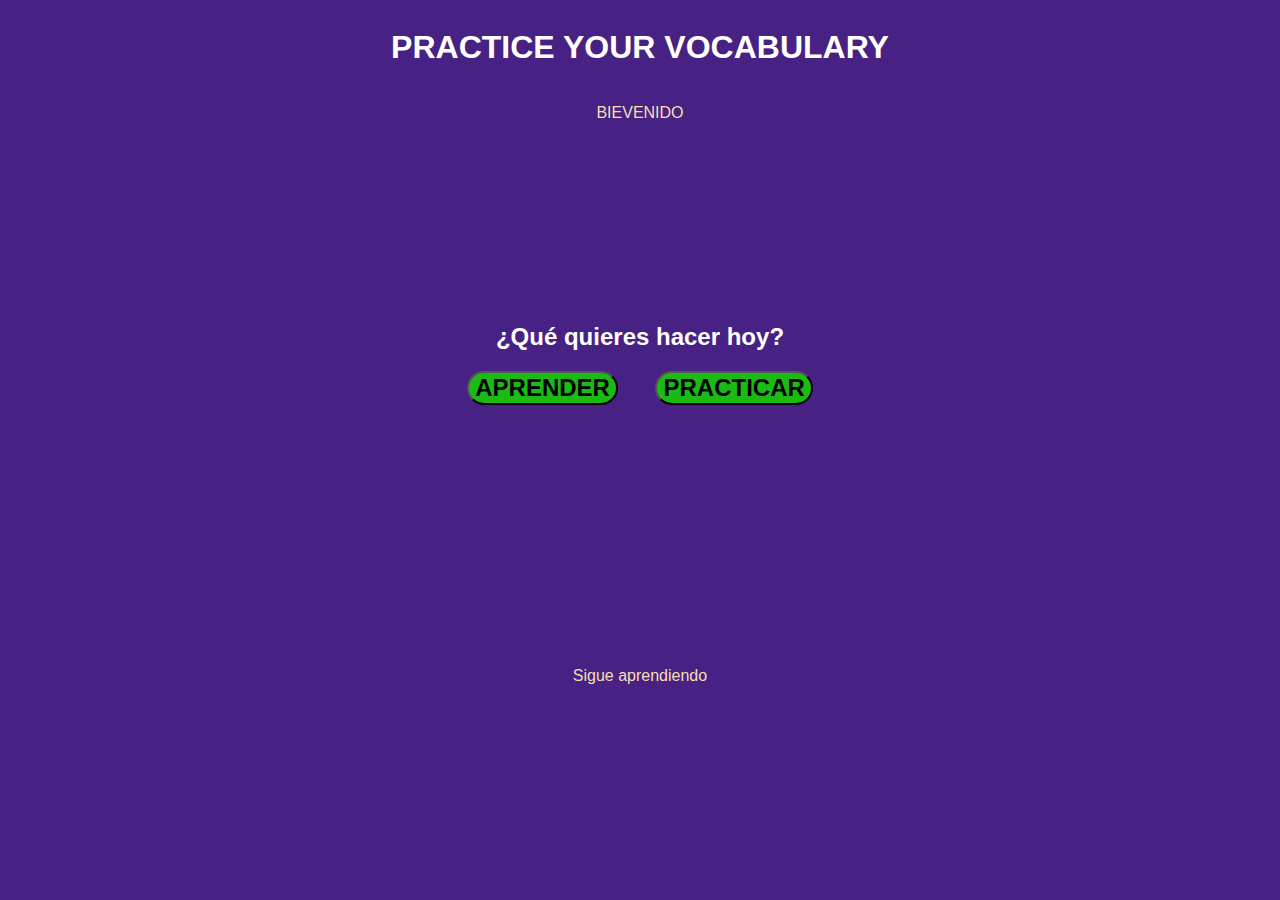
<file: index.html>
<!DOCTYPE html>
<html lang="en">
<head>
    <meta charset="UTF-8">
    <meta http-equiv="X-UA-Compatible" content="IE=edge">
    <meta name="viewport" content="width=device-width, initial-scale=1.0">
    <link rel="stylesheet" href="estilo.css">
    <title>Document</title>
</head>
<body>
    <!-- hay dos modos
    # APRENDIZAJE
    # PRÁCTICA -->

    <!-- ASÍ ES COMO FUNCIONA
    HAY CUATRO BOTONES
        -----------EN MODO APRENDIZAJE-------------
        botones preliminares BOTÓN EMPEZAR(Reproduce)- BOTÓN SIGUIENTE(Muestra un nuevo ejercicio, otra palabra)

        -Botón 1 el de la izquierda es la palabra en español, al presionar en el botón reproducción del audio se reproduce
        de manera secuancial a la vez que pinta las palabras.
        junto con un cambio de color 
        -Botón 2, 3, 4 son las palabras en inglés en sus tres tiempos.
         Los botónes deben estar en forma ordenada Presente o Infinitivo, Psado, y pasado participio
        
         
      -----------EN MODO PRÁCTICA-------------
       -Botón 1 muestra aleatoriamente opciones "Pasado Simple", "Infinitivo", " Pasado Participio"
        -Botón 2, 3, 4 aparece el botón pintado Y ocultando la palabra sugiriendo adivinar la respuesta en pasado presente o furuto.
            Los botónes 2,2,4 deben estar estrictamente el orden el segundo botón para el Presente, el tercero para el pasado, y 4to para el P.PARTICIPIO
       
        se comprueba presionando el botón y se escuchará la pronunciación y el botón cambiará de color a verde animado.
    -->


    
    <div class="contenedor-general">

        <header>
            <h1>PRACTICE YOUR VOCABULARY</h1>
            <nav class="menu-cabecera">
                <p>BIEVENIDO </p>
            </nav>

                <!-- codigo recien añadido- inicio -->
            <!-- <div class="modojuego">
            <button>MODO</button>
        </div>

        <div id="zonajuego">
            <div>
                <button id="opjuego1">MODO APRENDIZAJE</button>
                <BUtton id="opjuego2">MODO PRÁCTICA</BUtton>
            </div>
        </div>  -->
             <!-- codigo recien añadido fin-->

        </header>


        <section > 
            <H2>¿Qué quieres hacer hoy?</H2>
            <nav class="pageinicio">
                
                <a href="modoA.html"><button>APRENDER </button></a>
                <a href="modeP.html"><button>PRACTICAR </button></a> 
                
            </nav>
            

        </section>



       <footer>
        <p>Sigue aprendiendo</p>
       </footer>

 

 
     
    </div>

</body>
</html>
</file>
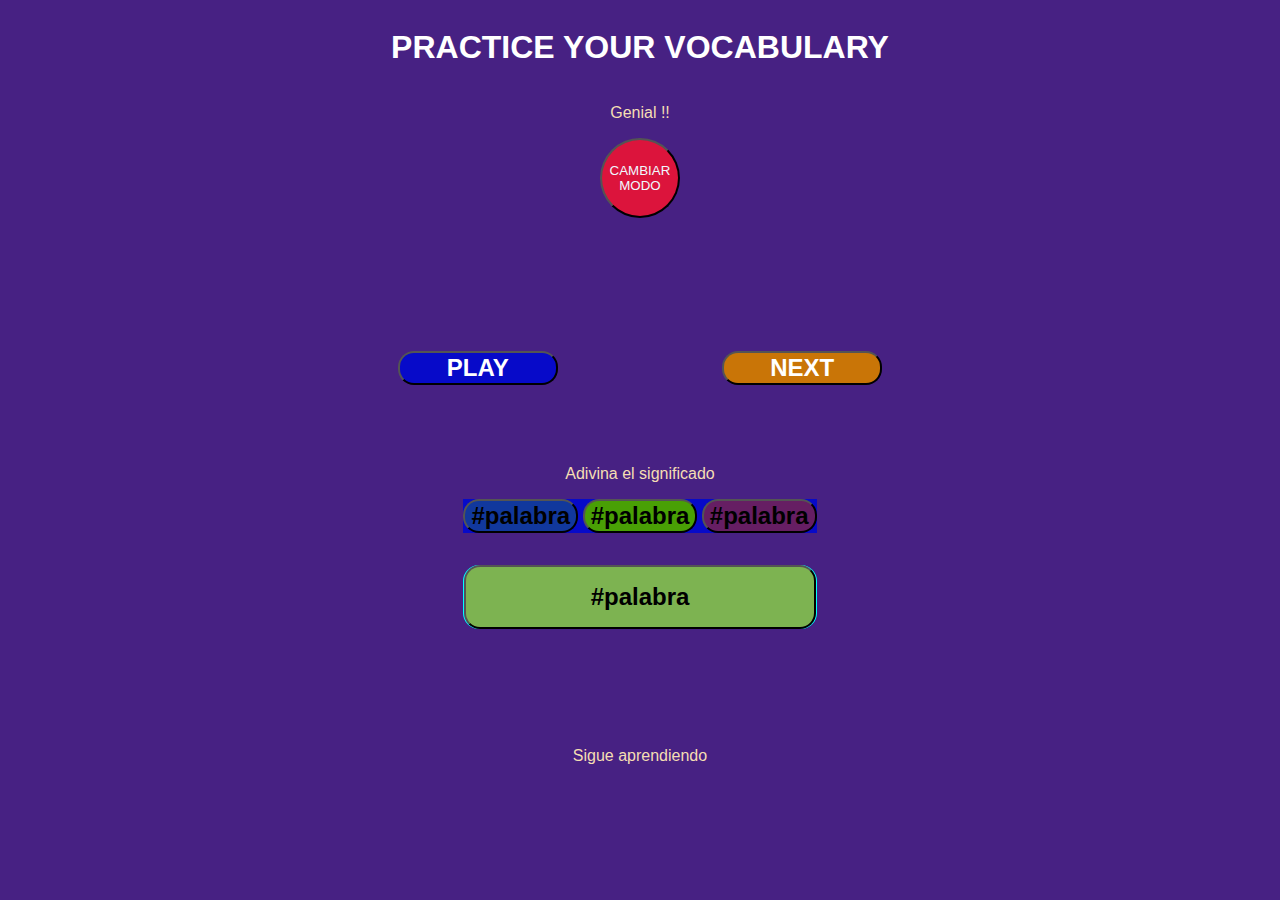
<file: modeP.html>
<!DOCTYPE html>
<html lang="en">
<head>
    <meta charset="UTF-8">
    <meta http-equiv="X-UA-Compatible" content="IE=edge">
    <meta name="viewport" content="width=device-width, initial-scale=1.0">
    <link rel="stylesheet" href="estilo.css">
    <title>Document</title>
</head>
<body>

    <div class="contenedor-general">

        <header>
            <h1>PRACTICE YOUR VOCABULARY</h1>
            <nav class="menu-cabecera">
                    <p>Genial !! </p>
            </nav>

        </header>
        <div id="cambio-modo">
            <a href="index.html">
                <button>CAMBIAR MODO</button>
              </a> 
        </div>

        <section id="zonajuego"> 
            
            <p id="num-generated"></p>
            <div class="zona-ejecutores">
                <button id="btn-play">PLAY</button>
                <audio id="sonido"></audio>
                <button id="btn-next">NEXT</button>
            </div>
            <div><p><P>Adivina el significado</P></p></div>
            <div>
                <div class="zona-palabras">
                    <div class="botones-ejercicio">
                        <button id="uno-palabra-en">#palabra</button>
                        <button id="dos-palabra-en">#palabra</button>
                        <button id="tres-palabra-en">#palabra</button>
                    </div>

                   <div class="modop-significado"> 
                    <button id="palabra-es">#palabra</button>
                    </div>


                </div>
            </div> 
        </section>



       <footer>
        <p>Sigue aprendiendo</p>
       </footer>

       <script id="access" src="modop.js"></script>
  
       

 
     
    </div>

</body>
</html>
</file>
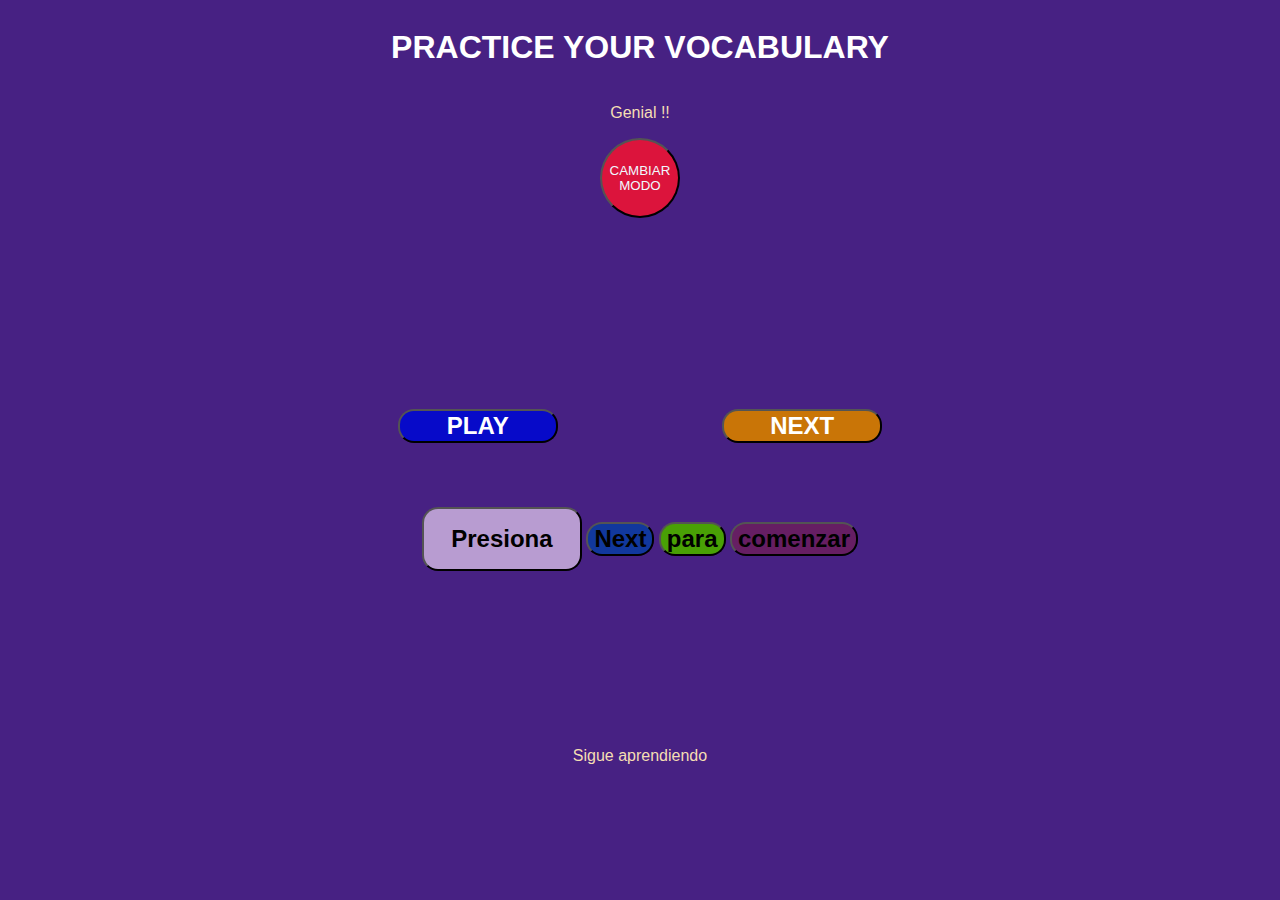
<file: modoA.html>
<!DOCTYPE html>
<html lang="en">
<head>
    <meta charset="UTF-8">
    <meta http-equiv="X-UA-Compatible" content="IE=edge">
    <meta name="viewport" content="width=device-width, initial-scale=1.0">
    <link rel="stylesheet" href="estilo.css">
    <title>Document</title>
</head>
<body>

    <div class="contenedor-general">

        <header>
            <h1>PRACTICE YOUR VOCABULARY</h1>
            <nav class="menu-cabecera">
                <p>Genial !! </p>
            </nav>

        </header>
       
            <div id="cambio-modo">
                <a href="index.html">
                    <button>CAMBIAR MODO</button>
                  </a> 
            </div>
       

        <section id="zonajuego"> 
            
            <p id="num-generated"></p>
            <div class="zona-ejecutores">
                <button id="btn-play">PLAY</button>
                <audio id="sonido"></audio>
                <button id="btn-next">NEXT</button>
            </div>
            <div>
                <div class="zona-palabras">
                    <button id="palabra-es">Presiona</button>
                    <button id="uno-palabra-en">Next</button>
                    <button id="dos-palabra-en">para</button>
                    <button id="tres-palabra-en">comenzar</button>
                </div>
            </div> 
        </section>



       <footer>
        <p>Sigue aprendiendo</p>
       </footer>

       <script id="access" src="code.js"></script>
  
       

 
     
    </div>

</body>
</html>
</file>
<file: estilo.css>
*{
    background-color: #472183;
    font-family: Arial, Helvetica, sans-serif;
    
 }

 .contenedor-general{
    display: flex;
    align-items: center;
    flex-direction: column;
    width: 90vw;
    height: 95vh;
    /* border: 0.3rem solid goldenrod; */
    margin: 0 auto;
 }

 header{
   /* border: 0.3rem solid greenyellow;*/
    width: 100%;
    display: flex;
    flex-direction: column;
    align-items: center;
    color: white;
 }

 

 ul{
    list-style-type: none;
    display: flex;
     
    

 }
 section{
    /* border: 0.3rem solid greenyellow; */
    width: 100%;
    height: 60%;
    display: flex;
    flex-direction: column;
    align-items: center;
    justify-content: center;
 }

.zona-ejecutores{
    margin-bottom: 4rem;
    word-spacing: 10rem;
}

.zona-ejecutores button{
    font-size: x-large;
    font-weight: 800;
    border-radius: 1rem;
}

.zona-ejecutores button:first-child{
    background-color: #070ac9;
    color: white;
    width: 10rem;
 
}

.zona-ejecutores button:last-child{
    background-color: #c97507;
    color: white;
    width: 10rem;
 
}

.zona-palabras  button{
    font-size: x-large;
    font-weight: 800;
    border-radius: 1rem;
     
}

p{
    color: wheat;
}
 
.modojuego button{
    background-color: #070ac9;
    display: flex;
    align-items: flex-end;
    justify-content: flex-end;
    color: white;
    font-size: x-large;
    border-radius: 1rem;
    font-family:Verdana, Geneva, Tahoma, sans-serif;

}

.modop-significado{

    background-color: aqua;
    display: flex;
    justify-content: center;
    flex-direction: column;
    align-items: center;
    border-radius: 1rem;
   
    

}

.modop-significado #palabra-es{

    background-color: rgb(125, 179, 81);
    width: 22rem;  

}

.botones-ejercicio{
    background-color: #070ac9;
    margin-bottom: 2rem;
}


#cambio-modo{
     
     display: flex;
     justify-content: center;
    color: rgb(240, 240, 240);
    width: 20%;
}

#cambio-modo a button{
     background-color: crimson;
     border-radius: 100%;
     width: 5rem;
     height: 5rem;
     color: aliceblue;
}

 h2{
    color: white;
    display: flex;
    justify-content: center;
 }

 .pageinicio {

    display: flex;
    
    justify-content: space-between;
    margin-bottom: 5rem ;
    width: 30%;
      
}

.pageinicio a button{
    background-color: #1bbb16;
    border-radius: 2rem;
    list-style: none;
    font-size: x-large;
    font-weight: 800;
      
}

.pageinicio button:hover{
    background-color: #c8e716;
     
      
}



/*Colores de los botones*/
#palabra-es{
    background-color: rgb(184, 156, 209);
    width: 10rem;
    height: 4rem;
}

#uno-palabra-en{
    background-color: #11389D;
}
#dos-palabra-en{
    background-color: #49A005;
}

#tres-palabra-en{
    background-color: #661E63;
}


footer{
    color: aliceblue;
}


/* Ejecuta el CSS en pantallas cuyo ancho tenga como mínimo 768px */
/* Es decir, lo ejecuta a partir de 768px en adelante */
 @media screen and (min-width:800px) { 
 
  
 
 


  }
</file>
